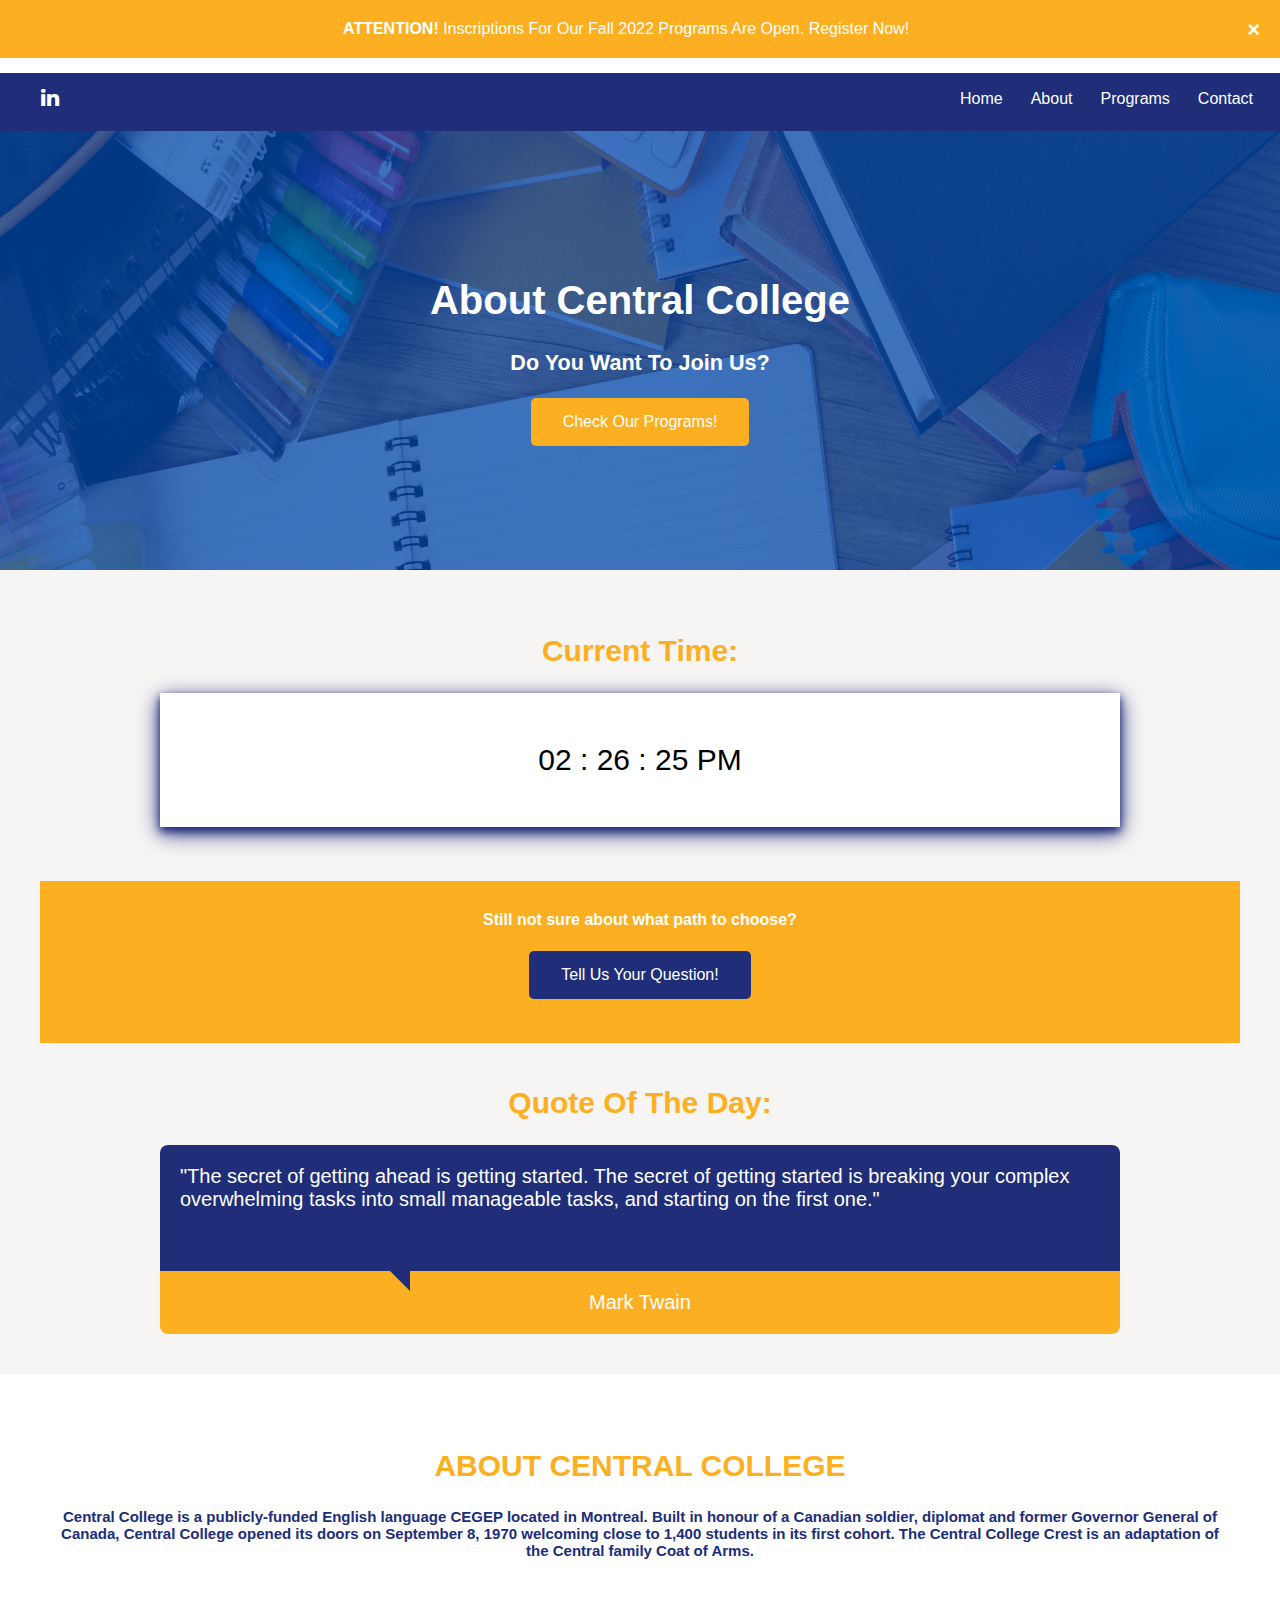
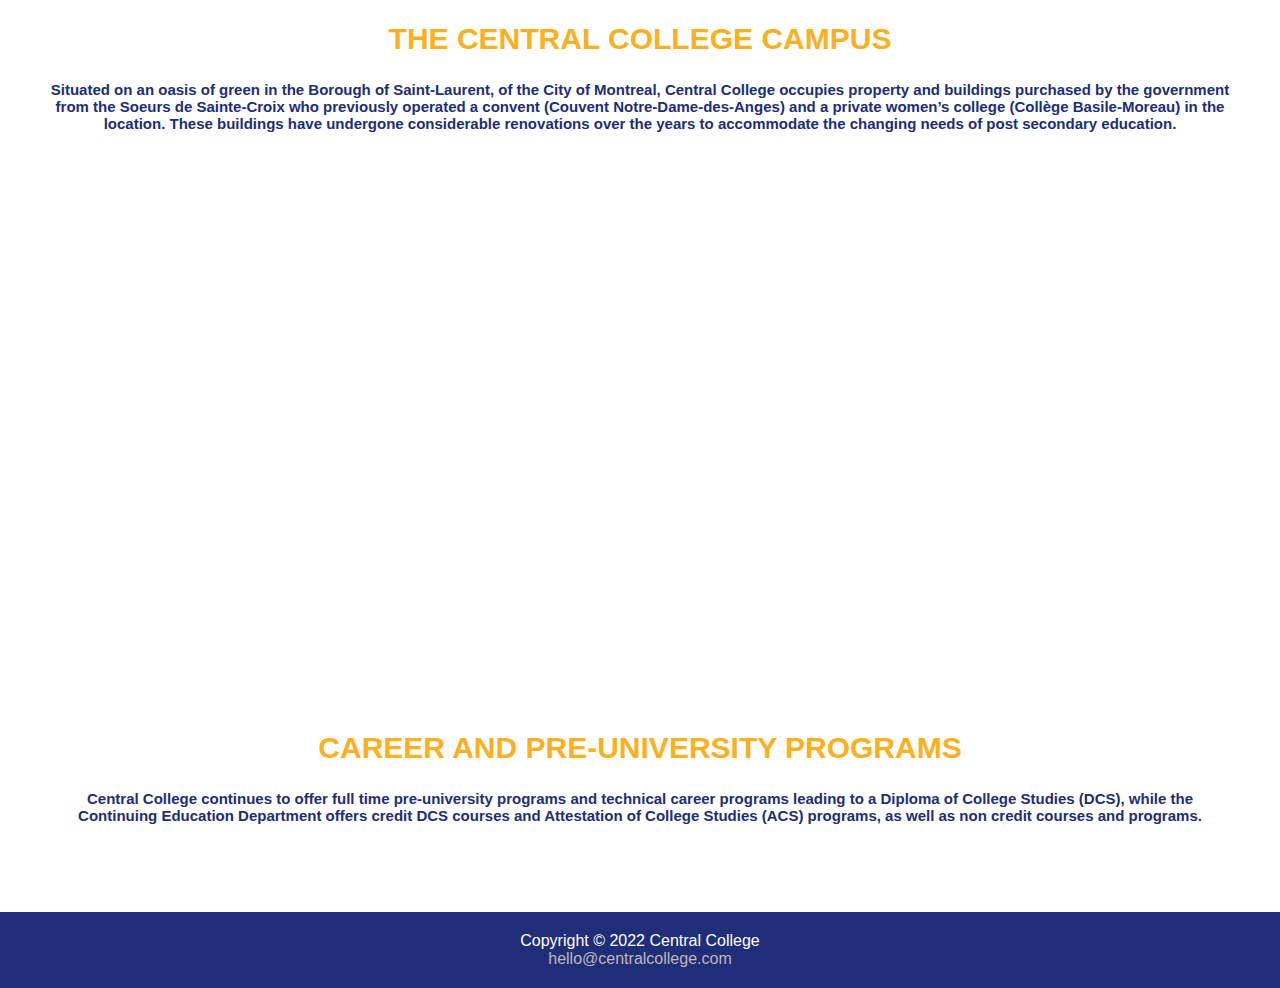
<file: about.html>
<!---------------------------------------------------------->
<!--- Final Project --->  
<!---  Written by: Carolina Torres Restrepo - 2195431 --->  
<!---  Written by: Seky Leonardy Perez Moya - 2195412 --->
<!---  “Responsabilities: We both worked together in HTML, CSS and JavaScript.” --->
<!---  “Responsabilities: Carolina a little more on HTML CSS and Seky more on JavaScript.” --->
<!--- For “Front-End Web Programming” Section 05807 - Winter 2022 ---> 
<!---------------------------------------------------------->
<!DOCTYPE html>
<html lang="en">

<head>
  <title>About</title>
  <link rel="stylesheet" href="stylesheet.css">
  <!-- Add icon library -->
  <link rel="stylesheet" href="https://cdnjs.cloudflare.com/ajax/libs/font-awesome/4.7.0/css/font-awesome.min.css">
  <meta charset="UTF-8">
  <meta name="viewport" content="width=device-width, initial-scale=1">
</head>

<body>
    <!-- Alert Message -->
  <div class ="alert info">
    <span class="closebtn">&times;</span>  
    <strong>ATTENTION!</strong> Inscriptions For Our Fall 2022 Programs Are Open. Register Now!
  </div>
  <div class="navbar">
    <!-- Menu -->
    <ul class="nav navbar navbar-nav navbar-right pull-right">
      <li id="menu"></li><a href="contact.html" class="right">Contact</a>
      <li id="menu"></li><a href="programs.html" class="right">Programs</a>
      <li id="menu"></li><a href="about.html" class="right">About</a>
      <li id="menu"></li><a href="index.html" class="right">Home</a>
    </ul>

    <!-- Small social media icon -->
    <ul class="nav navbar navbar-nav navbar-left pull-left">
      <li id="socmed"><a href="https://ca.linkedin.com/" target="_blank" class="fa fa-linkedin fa-lg"></a></li>
    </ul>
  </div>
  <div class="headerabout">
    <h1>About Central College</h1>
    <h2><b>Do You Want To Join Us?</b></h2>
    <button class="btn btn-success" onclick=" window.open('programs.html', '_self')">Check Our Programs!</button>
  </div>
  <div class="twocolumns">
    <div class="leftside">
         <!-- Clock-->
         <h2 style="text-align: center; color: #fcaf20; font-size: 30px;">Current Time:</h2>
         <div id = "digital-clock"></div>
         <br>
         <br>
         <br>

             <!-- Horizontal bar CTA -->
        <div style="background-color:#fcaf20;color: white;padding:30px 30px 40px; text-align: center;"><strong>Still not sure about what path to choose?</strong>
        <br><br><button style="background-color: #202D79;" class="btn btn-success"
          onclick=" window.open('contact.html', '_self')">Tell Us Your Question!</button>
      </div>

<!-- Quote of the day -->
<br>
      <h2 style="text-align: center; color: #fcaf20; font-size: 30px;">Quote Of The Day:</h2>
      
      <div class="container">
        <div class="quote-box">
          <div class="quote">
            <blockquote>
              "The secret of getting ahead is getting started. The secret of getting started is breaking your complex overwhelming tasks into small manageable tasks, and starting on the first one."
            </blockquote>
          </div>
          <div class="name">
            Mark Twain
          </div>
        </div>
      </div>


    </div>
    <div class="rightmain2">
     
        <h2 style="text-align: center; color: #fcaf20; font-size: 30px;">ABOUT CENTRAL COLLEGE</h2>
        <h4>Central College is a publicly-funded English language CEGEP located in Montreal. Built in honour of a Canadian soldier, diplomat and former Governor General of Canada, Central College opened its doors on September 8, 1970 welcoming close to 1,400 students in its first cohort. The Central College Crest is an adaptation of the Central family Coat of Arms.

        </h4>
        <br>
        <h2 style="text-align: center; color: #fcaf20; font-size: 30px;">THE CENTRAL COLLEGE CAMPUS</h2>
        <h4>Situated on an oasis of green in the Borough of Saint-Laurent, of the City of Montreal, Central College occupies property and buildings purchased by the government from the Soeurs de Sainte-Croix who previously operated a convent (Couvent Notre-Dame-des-Anges) and a private women’s college (Collège Basile-Moreau) in the location. These buildings have undergone considerable renovations over the years to accommodate the changing needs of post secondary education.</h4>
        <br>
        <div align="center">
        <iframe class="videoframe" width="860" height="515" src="https://www.youtube.com/embed/njiyopwBrfw" title="YouTube video player" frameborder="0" allow="accelerometer; autoplay; clipboard-write; encrypted-media; gyroscope; picture-in-picture" allowfullscreen></iframe>
      </div>
        <br>
        <h2 style="text-align: center; color: #fcaf20; font-size: 30px;">CAREER AND PRE-UNIVERSITY PROGRAMS</h2>
        <h4>Central College continues to offer full time pre-university programs and technical career programs leading to a Diploma of College Studies (DCS), while the Continuing Education Department offers credit DCS courses and Attestation of College Studies (ACS) programs, as well as non credit courses and programs.</h4>
        <br>


    </div>
  </div>

  <div class="footer">
    Copyright &copy; 2022 Central College<br>
    <div class = footnav>
      <a href ="mailto:hello@centralcollege.com">hello@centralcollege.com</a>
    </div>
  </div>
  <script src="about.js"></script>
</body>

</html>
</file>
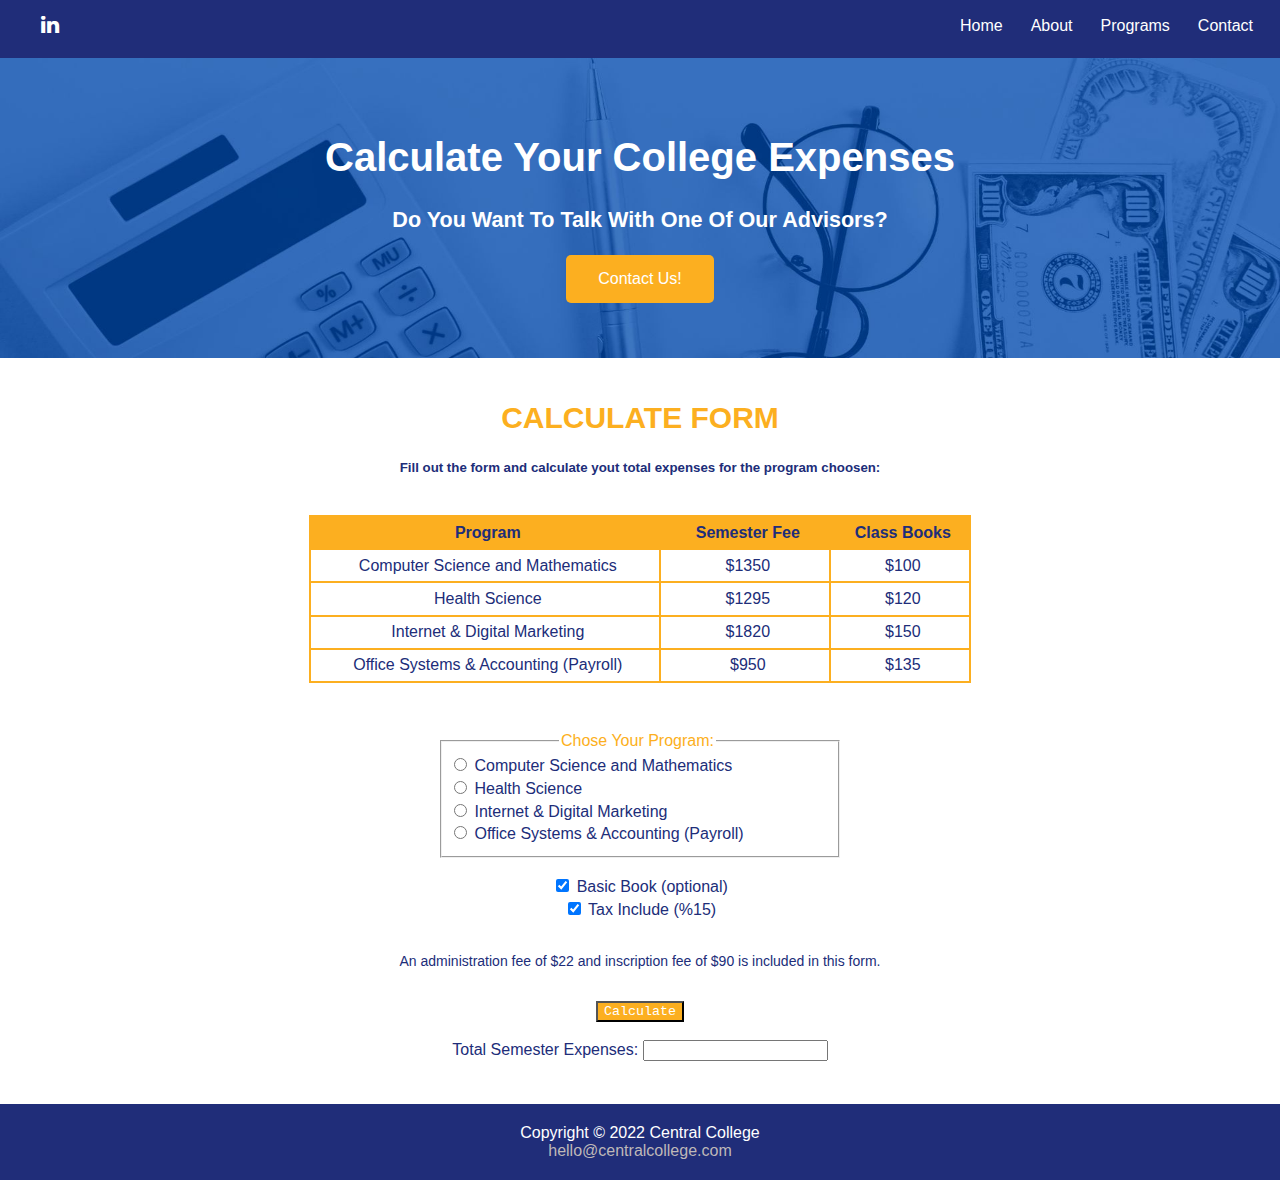
<file: calculate.html>
<!---------------------------------------------------------->
<!--- Final Project --->  
<!---  Written by: Carolina Torres Restrepo - 2195431 --->  
<!---  Written by: Seky Leonardy Perez Moya - 2195412 --->
<!---  “Responsabilities: We both worked together in HTML, CSS and JavaScript.” --->
<!---  “Responsabilities: Carolina a little more on HTML CSS and Seky more on JavaScript.” --->
<!--- For “Front-End Web Programming” Section 05807 - Winter 2022 ---> 
<!---------------------------------------------------------->
<!DOCTYPE html>
<html lang="en">

<head>
  <title>Calculate</title>
  <link rel="stylesheet" href="calculate.css">
  <!-- Add icon library -->
  <link rel="stylesheet" href="https://cdnjs.cloudflare.com/ajax/libs/font-awesome/4.7.0/css/font-awesome.min.css">
  <meta charset="UTF-8">
  <meta name="viewport" content="width=device-width, initial-scale=1">
</head>
<body>
  <div class="navbar">
    <!-- Menu -->
    <ul class="nav navbar navbar-nav navbar-right pull-right">
      <li id="menu"></li><a href="contact.html" class="right">Contact</a>
      <li id="menu"></li><a href="programs.html" class="right">Programs</a>
      <li id="menu"></li><a href="about.html" class="right">About</a>
      <li id="menu"></li><a href="index.html" class="right">Home</a>
    </ul>

    <!-- Small social media icon -->
    <ul class="nav navbar navbar-nav navbar-left pull-left">
      <li id="socmed"><a href="https://ca.linkedin.com/" target="_blank" class="fa fa-linkedin fa-lg"></a></li>
    </ul>
  </div>
  <div class="headercalculate">
    <h1>Calculate Your College Expenses</h1>
    <h2><b>Do You Want To Talk With One Of Our Advisors?</b></h2>
    <button class="btn btn-success" onclick=" window.open('contact.html', '_self')">Contact Us!</button>
  </div>
  <br>
  <h2 class="h2style">CALCULATE FORM</h2>

  <div>
    <h5 style="text-align: center; color: #202D79;">Fill out the form and calculate yout total expenses for the program choosen:</h5>
  
           <!-- Table -->
           <center><table>
            <br>            
          <tr>
            <th class="table1">Program</th>
            <th class="table2">Semester Fee</th>
            <th class="table3">Class Books</th>
          </tr>
          <tr>
            <td>Computer Science and Mathematics</td>
          <td>$1350</td>
          <td>$100</td>
          </tr>
          <tr>
             <td>Health Science</td>
          <td>$1295</td>
          <td>$120</td>
          </tr>
          <tr> 
            <td>Internet & Digital Marketing</td>
            <td>$1820</td>
            <td>$150</td>
          </tr>
          <tr> 
            <td>Office Systems & Accounting (Payroll)</td>
            <td>$950</td>
            <td>$135</td>
          </tr>
          </table></center>
          <br>
          <br>

     <!-- Form -->
    <fieldset>
      <legend>Chose Your Program:</legend>
      <div class="radios">                                                 
      <input type="radio" id="radio1" name="Program" value="Computer Science and Mathematics"> Computer Science and Mathematics<br>
      <input type="radio" id="radio2" name="Program" value="Health Science"> Health Science<br>     
      <input type="radio" id="radio3" name="Program" value="Internet & Digital Marketing"> Internet & Digital Marketing<br> 
      <input type="radio" id="radio4" name="Program" value="Office Systems & Accounting (Payroll)"> Office Systems & Accounting (Payroll)<br>      
      </div>
      </fieldset>
    <br>
    <center><div>
      <input type="checkbox" id="book" name="book"
             checked>
      <label for="book">Basic Book (optional)</label>
    </div></center>
    <center><div>
      <input type="checkbox" id="taxes" name="taxes"
             checked>
      <label for="taxes">Tax Include (%15)</label>
    </div></center>
    <br>
    <p id="paragraph">An administration fee of $22 and inscription fee of $90 is included in this form.</p>
    <br>
    <center><button id="button" type="button" name="calculate" onclick="calculate()">Calculate</button></center>
      <br>

     <center style="color: #202D79;">Total Semester Expenses: <input id="fee" type="text" name="fee" ></center>
     
    </div>
  </div>
<br>
<br>
  <div class="footer">
    Copyright &copy; 2022 Central College<br>
    <div class = footnav>
      <a href ="mailto:hello@centralcollege.com">hello@centralcollege.com</a>
    </div>
  </div>
  <script src="calculate.js"></script>
</body>

</html>
</file>
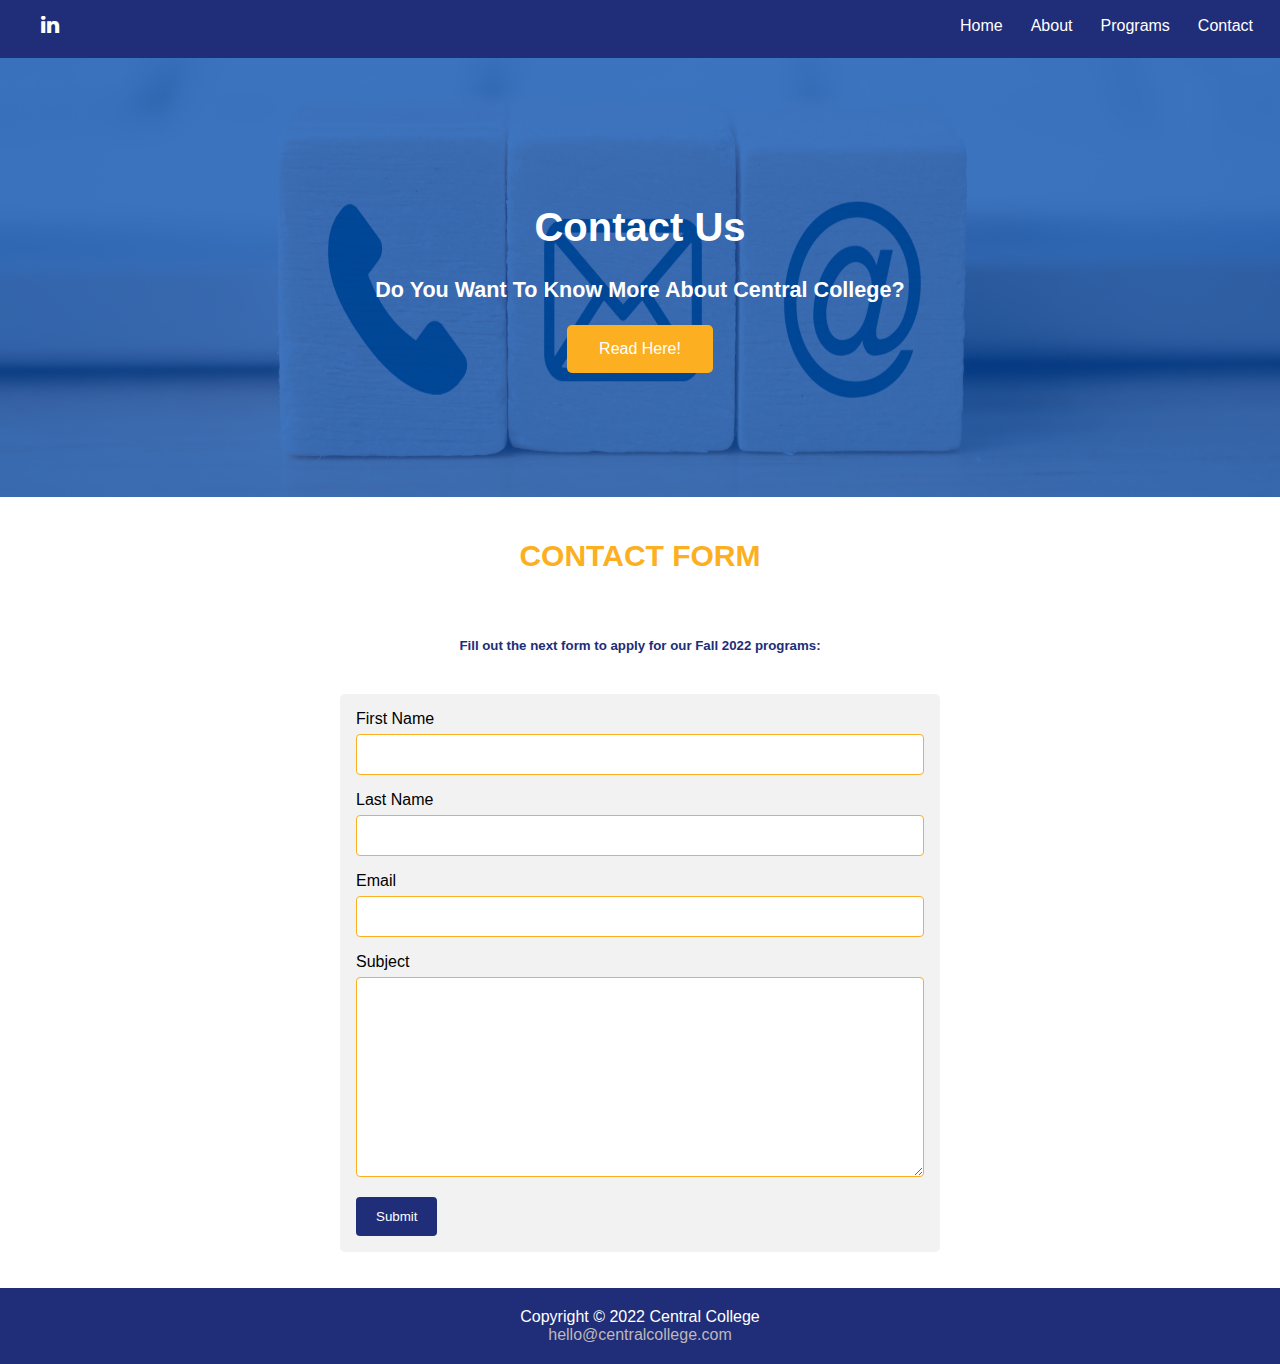
<file: contact.html>
<!---------------------------------------------------------->
<!--- Final Project --->  
<!---  Written by: Carolina Torres Restrepo - 2195431 --->  
<!---  Written by: Seky Leonardy Perez Moya - 2195412 --->
<!---  “Responsabilities: We both worked together in HTML, CSS and JavaScript.” --->
<!---  “Responsabilities: Carolina a little more on HTML CSS and Seky more on JavaScript.” --->
<!--- For “Front-End Web Programming” Section 05807 - Winter 2022 ---> 
<!---------------------------------------------------------->
<!DOCTYPE html>
<html lang="en">

<head>
  <title>Contact</title>
  <link rel="stylesheet" href="stylesheet.css">
  <!-- Add icon library -->
  <link rel="stylesheet" href="https://cdnjs.cloudflare.com/ajax/libs/font-awesome/4.7.0/css/font-awesome.min.css">
  <meta charset="UTF-8">
  <meta name="viewport" content="width=device-width, initial-scale=1">
</head>

<body>
  <div class="navbar">
    <!-- Menu -->
    <ul class="nav navbar navbar-nav navbar-right pull-right">
      <li id="menu"></li><a href="contact.html" class="right">Contact</a>
      <li id="menu"></li><a href="programs.html" class="right">Programs</a>
      <li id="menu"></li><a href="about.html" class="right">About</a>
      <li id="menu"></li><a href="index.html" class="right">Home</a>
    </ul>

    <!-- Small social media icon -->
    <ul class="nav navbar navbar-nav navbar-left pull-left">
      <li id="socmed"><a href="https://ca.linkedin.com/" target="_blank" class="fa fa-linkedin fa-lg"></a></li>
    </ul>
  </div>
  <div class="headercontact">
    <h1>Contact Us</h1>
    <h2><b>Do You Want To Know More About Central College?</b></h2>
    <button class="btn btn-success" onclick=" window.open('about.html', '_self')">Read Here!</button>
  </div>
  <br>
  <h2 style="text-align: center; color: #fcaf20; font-size: 30px;">CONTACT FORM</h2>
  <br>
  <div>
    <h5 style="text-align: center; color: #202D79;">Fill out the next form to apply for our Fall 2022 programs:</h5>
    <br>
    <div class="formcontainercontac">
    <div class="contactformcontainer">
      <!-- <form action="/action_page.php"> -->

      <form name ="ContForm" action="" 
      onsubmit="return ContactForm()" method="">

        <label for="fname">First Name</label>
        <input type="text" id="fname" name="firstname" >
    
        <label for="lname">Last Name</label>
        <input type="text" id="lname" name="lastname" >

        <label for="Email">Email</label>
        <input type="text" id="Email" name="email" >
    
        <label for="subject">Subject</label>
        <textarea id="subject" name="subject"  style="height:200px"></textarea>
    
        <input type="submit" 
        value="Submit" name="Submit" />
      </form>
    </div>
  </div>
    </div>
  </div>
<br>
<br>
  <div class="footer">
    Copyright &copy; 2022 Central College<br>
    <div class = footnav>
      <a href ="mailto:hello@centralcollege.com">hello@centralcollege.com</a>
    </div>
  </div>
  <script src="register.js"></script>
</body>

</html>
</file>
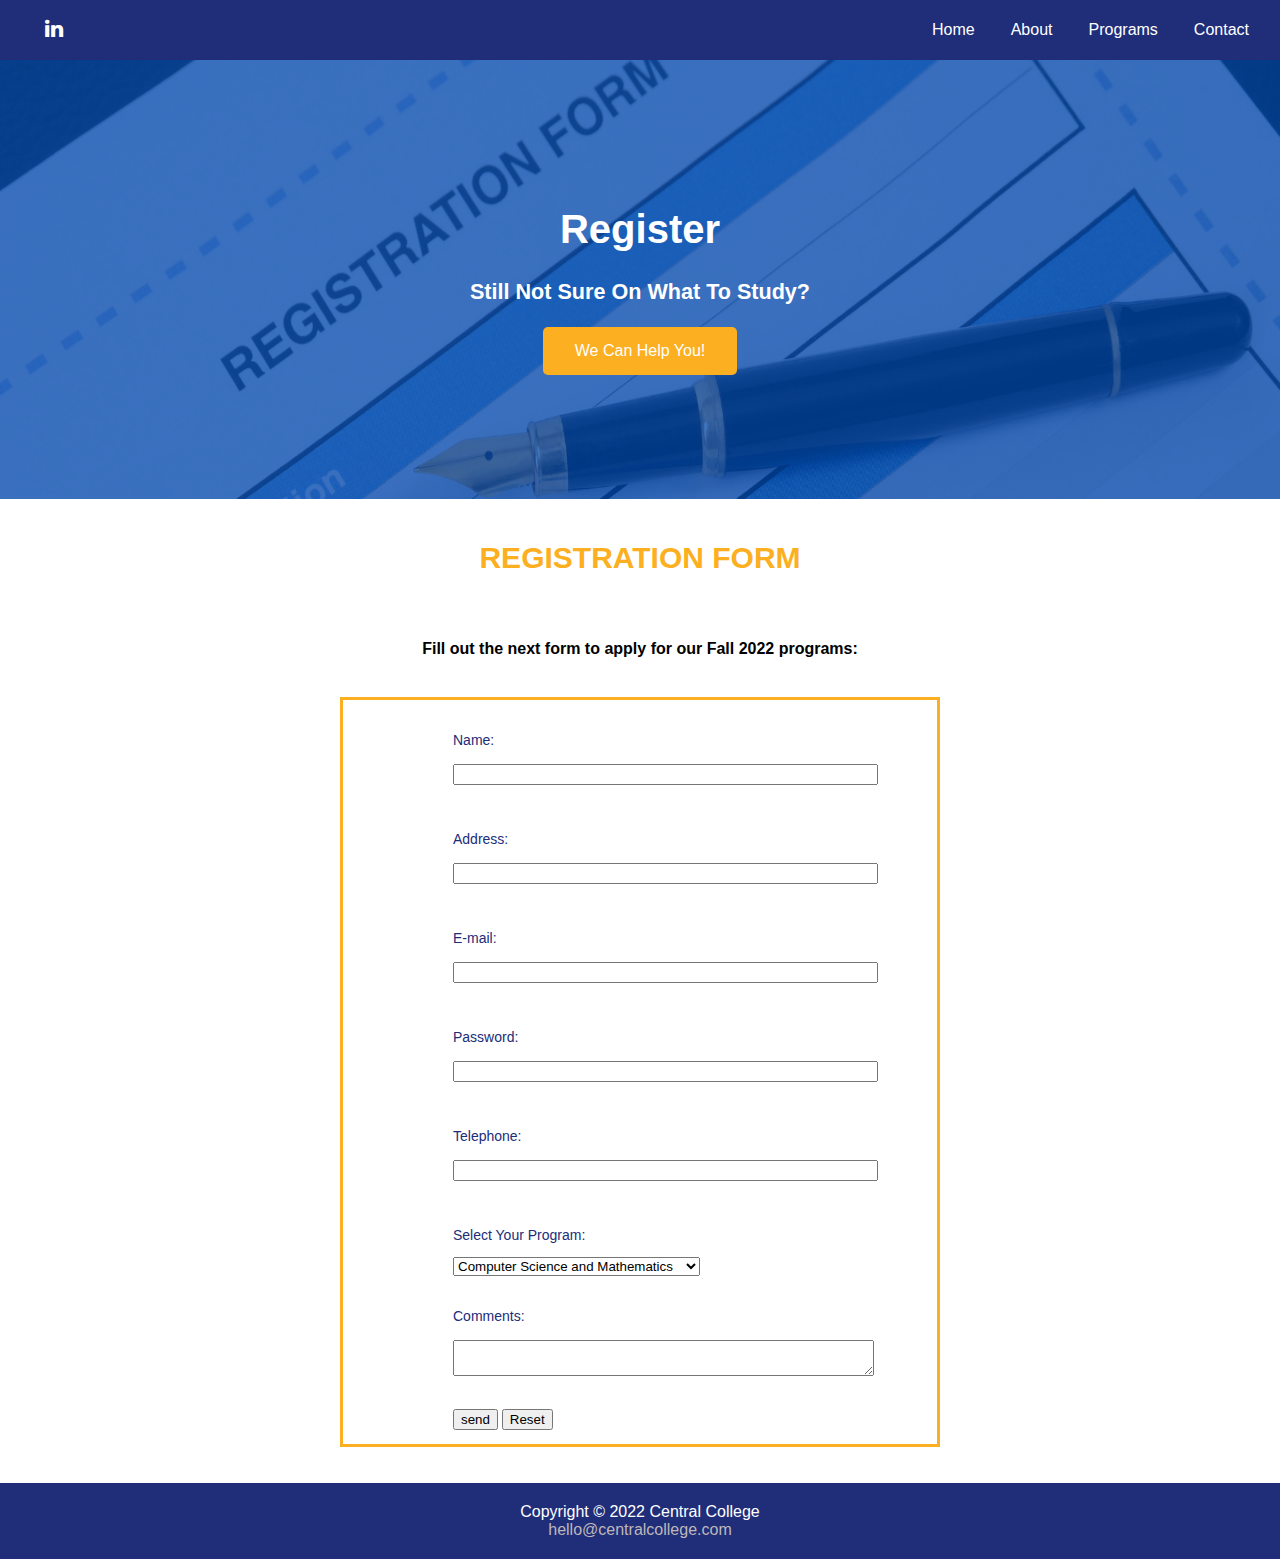
<file: register.html>
<!---------------------------------------------------------->
<!--- Final Project --->  
<!---  Written by: Carolina Torres Restrepo - 2195431 --->  
<!---  Written by: Seky Leonardy Perez Moya - 2195412 --->
<!---  “Responsabilities: We both worked together in HTML, CSS and JavaScript.” --->
<!---  “Responsabilities: Carolina a little more on HTML CSS and Seky more on JavaScript.” --->
<!--- For “Front-End Web Programming” Section 05807 - Winter 2022 ---> 
<!---------------------------------------------------------->
<!DOCTYPE html>
<html lang="en">

<head>
  <title>Register</title>
  <link rel="stylesheet" href="registerstylesheet.css">
  <!-- Add icon library -->
  <link rel="stylesheet" href="https://cdnjs.cloudflare.com/ajax/libs/font-awesome/4.7.0/css/font-awesome.min.css">
  <meta charset="UTF-8">
  <meta name="viewport" content="width=device-width, initial-scale=1">
</head>

<body>
  <div class="navbar">
    <!-- Menu -->
    <ul class="nav navbar navbar-nav navbar-right pull-right">
      <li id="menu"></li><a href="contact.html" class="right">Contact</a>
      <li id="menu"></li><a href="programs.html" class="right">Programs</a>
      <li id="menu"></li><a href="about.html" class="right">About</a>
      <li id="menu"></li><a href="index.html" class="right">Home</a>
    </ul>

    <!-- Small social media icon -->
    <ul class="nav navbar navbar-nav navbar-left pull-left">
      <li id="socmed"><a href="http://www.linkedin.com/in/" target="_blank" class="fa fa-linkedin fa-lg"></a></li>
    </ul>
  </div>
  <div class="headerregister">
    <h1>Register</h1>
    <h2><b>Still Not Sure On What To Study?</b></h2>
    <button class="btn btn-success" onclick=" window.open('contact.html', '_self')">We Can Help You!</button>
  </div>
  <br>
  <h2 style="text-align: center; color: #fcaf20; font-size: 30px;">REGISTRATION FORM</h2>
  <br>
  <div>
    <h4>Fill out the next form to apply for our Fall 2022 programs:</h4>
    <br>
  <form name ="RegForm" action="" 
  onsubmit="return RegistrationForm()" method="">
  
  <br>
  <div class="textsize">
<p>Name: 
  <br>
  <br><input type="text" 
                size="50" name="Name" /></p>
<br />
<p>Address: 
  <br>
  <br><input type="text" 
                   size="50" name="Address" />
</p>
<br />
<p>E-mail: 
  <br>
  <br><input type="text" 
                size="50" name="EMail" /></p>
<br />
<p>Password: 
  <br>
  <br><input type="text" 
             size="50" name="Password" /></p>
<br />
<p>Telephone: 
  <br>
  <br><input type="text" 
            size="50" name="Telephone" /></p>
<br />
</div>
<p>
    Select Your Program: 
</p>
<select type="text" value="" name="Subject">
  <option>Computer Science and Mathematics</option>
  <option>Health Science</option>
  <option>Internet & Digital Marketing</option>
  <option>Office Systems & Accounting (Payroll)</option>
</select>
<br />
<br />
<p>Comments: 
  <br>
  <br><textarea cols="50" 
                  name="Comment"> </textarea></p>
<p>
  <br>
    <input type="submit" 
           value="send" name="Submit" />
    <input type="reset" 
           value="Reset" name="Reset" />
</p>
</form>
</div>
    </div>
  </div>
<br>
<br>
  <div class="footer">
    Copyright &copy; 2022 Central College<br>
    <div class = footnav>
      <a href ="mailto:hello@centralcollege.com">hello@centralcollege.com</a>
    </div>
  </div>
  <script src="register.js"></script>
</body>

</html>
</file>
<file: stylesheet.css>
/*---------------------------------------------------------->
<!--- Final Project --->  
<!---  Written by: Carolina Torres Restrepo - 2195431 --->  
<!---  Written by: Seky Leonardy Perez Moya - 2195412 --->
<!---  “Responsabilities: We both worked together in HTML, CSS and JavaScript.” --->
<!---  “Responsabilities: Carolina a little more on HTML CSS and Seky more on JavaScript.” --->
<!--- For “Front-End Web Programming” Section 05807 - Winter 2022 ---> 
<!---------------------------------------------------------- */

* {
 box-sizing: border-box;
}

/* Style the body */
body {
 font-family: Verdana, sans-serif;;
 margin: 0;
}

p {
  text-align: justify;
  font-size: 14px;
  color: #202D79;
}

h1 {
  text-align: center;
  font-size: 40px;
  color: #ffffff;
}

h4 {
  text-align: center;
  font-size: 15px;
  color: #202D79;
}

/* Header title */
.headerhome {
 padding: 120px;
 text-align: center;
 color: #fff;
 background-image: url(home.png);
    background-size: 100% 100%;
		font-size: 90%;
		min-height: 300px;
}

.headerabout {
  padding: 120px;
  text-align: center;
  color: #fff;
  background-image: url(about.png);
     background-size: 100% 100%;
     font-size: 90%;
     min-height: 300px;
 }

 .headerprograms {
  padding: 120px;
  text-align: center;
  color: #fff;
  background-image: url(programs.png);
     background-size: 100% 100%;
     font-size: 90%;
     min-height: 300px;
 }

 .headerregister {
  padding: 120px;
  text-align: center;
  color: #fff;
  background-image: url(register.png);
     background-size: 100% 100%;
     font-size: 90%;
     min-height: 500px;
 }

 .headercontact {
  padding: 120px;
  text-align: center;
  color: #fff;
  background-image: url(contact.png);
     background-size: 100% 100%;
     font-size: 90%;
     min-height: 300px;
 }

 .headernews {
  padding-top: 30px;
  padding-bottom: 100px;
  text-align: center;
  color: #fff;
  background-image: url(news.png);
     background-size: 100% 90%;
     font-size: 90%;
     min-height: 300px;
     height: 300px;
 }
.footnav a:hover {
  color: #fcaf20;
 }
 .footnav a {
  color: rgb(190, 184, 184);
  text-decoration: none;
 }
/* Increase the font size of the heading */
.header h1 {
 font-size: 40px;
}

/*-------------------------------------------------------------------------------*/
/* Navbar */
.navbar {
 overflow: hidden;
 background-color: #202D79;
 top: 0;
}
/* Style the navigation bar link */
.navbar a {
padding: 1px;
 display: block;
 color: #ffffff;
 text-align: center;
 text-decoration: none;
}
/* Right-aligned menu */
.navbar a.right {
 float: right;
}
/* Change color on hover */
.navbar a:hover {
 color: #fcaf20;
}
/* Navigation bar social media icons */
#socmed {
  display: inline-block !important;
  float: left !important;
  }
  #menu {
    display: inline-block !important;
    float: right !important;
    padding: 13px;
    }
/*-------------------------------------------------------------------------------*/

   /* Home banner button */
    .btn {
      border: none;
      border-radius: 5px;
      background-color: #fcaf20;
      color: #ffffff;
      padding: 15px 32px;
      text-align: center;
      text-decoration: none;
      display: inline-block;
      font-size: 16px;
      margin: 4px 2px;
      cursor: pointer;
    }
    .btn:hover {
      background-color: #e9e9e9;
      color: gray;
    }
/*-------------------------------------------------------------------------------*/

/* Two columns container */
.twocolumns {  
 display: -ms-flexbox; 
 display: flex;
 -ms-flex-wrap: wrap; 
 flex-wrap: wrap;
}
/* Creation of two unequal columns that sits next to each other */
/* Sidebar/left column */
.leftside {
 -ms-flex: 20%; 
 flex: 20%;
 background-color:  #f7f4f4;
 padding: 40px;
}
/* Main column */
.rightmain {   
 -ms-flex: 80%;
 flex: 80%;
 background-color: white;
 padding: 50px;
}
.rightmain2 {   
  -ms-flex: 80%;
  flex: 80%;
  background-color: white;
  padding: 50px;
 }

/*-------------------------------------------------------------------------------*/

/* Images in News/Index page */
.container {
  position: relative;
  width: 80%;
  margin-left:auto; 
  margin-right:auto;
}
.image {
  display: block;
  width: 100%;
  height: auto;
}
.overlay {
  position: absolute;
  top: 0;
  bottom: 0;
  left: 0;
  right: 0;
  height: 100%;
  width: 100%;
  opacity: 0;
  transition: .10s ease;
  background-color: #202D79;
}
.container:hover .overlay {
  opacity: 0.8;
}
.text {
  color: white;
  font-size: 15px;
  position: absolute;
  top: 50%;
  left: 50%;
  -webkit-transform: translate(-50%, -50%);
  -ms-transform: translate(-50%, -50%);
  transform: translate(-50%, -50%);
  text-align: center;
}
/*-------------------------------------------------------------------------------*/
/* Image Gallery/Programs page */
#gallery {
  align-content: center;
  position: relative;
  width: 100%;
  
  margin: 0 auto;
}

/*-------------------------------------------------------------------------------*/
/* Horizontal Images/Programs page */
.containerprograms {
  position: relative;
  align-content: center;
  margin-left:auto; 
  margin-right:auto;
  font-family: Arial;
}
.text-block {
  position: absolute;
  bottom: 20px;
  right: 350px;
  background-color: #ffffff;
  color: white;
  padding-left: 20px;
  padding-right: 20px;
}
/*-------------------------------------------------------------------------------*/

/* Slideshow/Index page */
* {box-sizing: border-box;}
body {font-family: Verdana, sans-serif;}
.mySlides {display: none;}
img {vertical-align: middle;}
/* Slideshow container */
.slideshow-container {
  max-width: 1000px;
  position: relative;
  margin: auto;
}
/* Number text (1/4 etc) */
.numbertext {
  color: #f2f2f2;
  font-size: 12px;
  padding: 8px 12px;
  position: absolute;
  top: 0;
}
/* The dots/bullets/indicators */
.dot {
  height: 15px;
  width: 15px;
  margin: 0 2px;
  background-color: #bbb;
  border-radius: 50%;
  display: inline-block;
  transition: background-color 0.6s ease;
}
.active {
  background-color: #717171;
}
/* Fading animation */
.fade {
  animation-name: fade;
  animation-duration: 1.5s;
}
@keyframes fade {
  from {opacity: .4} 
  to {opacity: 1}
}
/* On smaller screens, decrease text size */
@media only screen and (max-width: 300px) {
  .text {font-size: 11px}
}
/*-------------------------------------------------------------------------------*/

/* Inspirational quote/ About page */
 .quote {
   background-color: #202D79;
   border-top-left-radius: 8px;
   border-top-right-radius: 8px;
   color: #fff;
   margin: 0;
   padding: 20px;
   font-size: 20px;
 }
 .name {
   background-color: #fcaf20;
   border-bottom-left-radius: 8px;
   border-bottom-right-radius: 8px;
   color: #fff;
   font-size: 20px;
   padding: 20px;
   text-align: center;
 }
 /* Reset */
 blockquote {
   padding: 0;
   margin: 0;
 }
 blockquote::after {
   border-color: transparent #202D79; transparent;
   border-image: none;
   border-style: solid;
   border-width: 20px;
   top: 40px;
   content: " ";
   display: block;
   right: 75%;
   position: relative;
 }
/*-------------------------------------------------------------------------------*/

 /* Clock/ About page */
/* Importing Open Sans Condensed Google font */
@import url('https://fonts.googleapis.com/css2?family=Open+Sans+Condensed:wght@300&display=swap');
#digital-clock {
 background-color: #ffff;
 width: 80%;
 margin: auto;
 padding-top: 50px;
 padding-bottom: 50px;
 font-family: 'Open Sans Condensed', sans-serif;
 font-size: 30px;
 text-align: center;
 box-shadow: 0 4px 8px 0 #202D79, 0 6px 20px 0 #202D79;
}
/*-------------------------------------------------------------------------------*/

 /* Alert Message/ About page */
.alert {
  padding: 20px;
  color: white;
  opacity: 1;
  transition: opacity 0.6s;
  margin-bottom: 15px;
  text-align: center;
}
.alert.info {background-color: #fcaf20;}
.closebtn {
  margin-left: 15px;
  color: white;
  font-weight: bold;
  float: right;
  font-size: 22px;
  line-height: 20px;
  cursor: pointer;
  transition: 0.3s;
}
/*-------------------------------------------------------------------------------*/

 /* Contact Form */
input[type=text], select, textarea {
  width: 100%;
  padding: 12px;
  border: 1px solid #fcaf20;
  border-radius: 4px;
  box-sizing: border-box;
  margin-top: 6px;
  margin-bottom: 16px;
  resize: vertical;
}
input[type=submit] {
  background-color: #202D79;
  color: white;
  padding: 12px 20px;
  border: none;
  border-radius: 4px;
  cursor: pointer;
}
input[type=submit]:hover {
  background-color: #202D79;
}
.contactformcontainer {
  border-radius: 5px;
  background-color: #f2f2f2;
  padding: 1em;
}
.formcontainercontac{
  width: 600px;
  margin: 0 auto;
}
/*-------------------------------------------------------------------------------*/

/* Footer */
.footer {
  padding: 20px;
  text-align: center;
  background: #202D79;
  color: white;
  text-decoration: none;
 }
/*-------------------------------------------------------------------------------*/

 /* Responsive layout - when the screen is less than 499px wide, make the navigation links stack on top of each other instead of next to each other */
 @media screen and (max-width: 299px) {
.headernews {
  padding-top: 1px;
  padding-bottom: 100px;
  text-align: center;
  color: #fff;
  background-image: url(news.png);
     background-size: 100% 90%;
     font-size: 80%;
     min-height: 300px;
     height: 300px;
 }
}

/* Responsive layout - when the screen is less than 499px wide, make the navigation links stack on top of each other instead of next to each other */
 @media screen and (min-width: 300px) and  (max-width: 499px) {
  .navbar a {
    float: none;
    width: 100%;    
  }
  .text {
    font-size: 11px;
  }
  .image {
    display: block;
    width: 220PX;
    height: auto;
    margin: 0 auto;
  }
  .btn {
    width: 90px;
    height: 60px;
    padding: 8px 20px;
    font-size: 12px;
  }
  .headerhome {
    padding: 10px;
   }
   
   .headerabout {
     padding: 10px;
    }
   
    .headerprograms {
     padding: 10px;
    }
   
    .headerregister {
     padding: 10px;
    }
   
    .headercontact {
     padding: 10px;
    }
   
    .headernews {
     padding: 120px;
     text-align: center;
     color: #fff;
     background-image: url(news.png);
        background-size: 100% 100%;
        font-size: 90%;
        min-height: 300px;
    }
   .footnav a:hover {
     color: #fcaf20;
    }
    .footnav a {
     color: rgb(190, 184, 184);
     text-decoration: none;
    }
   .header h1 {
    font-size: 30px;
   }
    #menu {
      display: inline-block !important;
      float: right !important;
      margin: 0 auto;
      }
      .leftside {
        -ms-flex: 20%; 
        flex: 20%;
        background-color:  #f7f4f4;
        padding: 1px;
       }
       /* Main column */
       .rightmain {   
        -ms-flex: 80%;
        flex: 80%;
        background-color: white;
        padding: 1px;
       }
       .headernews {
        
        padding-top: 1px;
        padding-bottom: 100px;
        text-align: left;
           background-size: 100% 100%;
           font-size: 0.5em;
           min-height: 300px;
           height: 300px;
       }
       .rightmain2 { 
         width: 5em;
        padding: 1px;
       }
       .videoframe{
         width: 18em;
         height: 15em;
       }
       .formcontainercontac{
        width: 295px;
        margin: 0 auto;
      }
 }
/* Responsive layout - when the screen is less than 700px wide, make the two columns stack on top of each other instead of next to each other */
@media screen and (min-width: 500px) and (max-width: 767px) {
  .row {   
    flex-direction: column;
  }
  .text {
    font-size: 14px;
  }
  .image {
    display: block;
    /* width: 100%; */
    width: 320PX;
    height: auto;
    margin: 0 auto;
  }
  .rightmain2 { 
    width: 5em;
   padding: 1px;
  }
  .videoframe{
    width: 28em;
    height: 20em;
  }
  .formcontainercontac{
    width: 450px;
    margin: 0 auto;
  }
 }
 @media only screen and (min-width: 768px) and (max-width: 1035px) {
  .row {   
    flex-direction: column;
  }
  .image {
    display: block;
    /* width: 100%; */
    width: 320PX;
    height: auto;
    margin: 0 auto;
  }
  .rightmain2 { 
    width: 5em;
   padding: 1px;
  }
  .videoframe{
    width: 28em;
    height: 20em;
  }
  .formcontainercontac{
    width: 500px;
    margin: 0 auto;
  }
}
</file>
<file: calculate.css>
/*---------------------------------------------------------->
<!--- Final Project --->  
<!---  Written by: Carolina Torres Restrepo - 2195431 --->  
<!---  Written by: Seky Leonardy Perez Moya - 2195412 --->
<!---  “Responsabilities: We both worked together in HTML, CSS and JavaScript.” --->
<!---  “Responsabilities: Carolina a little more on HTML CSS and Seky more on JavaScript.” --->
<!--- For “Front-End Web Programming” Section 05807 - Winter 2022 ---> 
<!---------------------------------------------------------- */

* {
  box-sizing: border-box;
 }
 
 /* Style the body */
 body {
  font-family: Verdana, sans-serif;;
  margin: 0;
 }
 
 p {
   text-align: justify;
   font-size: 14px;
   color: #202D79;
 }
 
 h1 {
   text-align: center;
   font-size: 40px;
   color: #ffffff;
 }
 
 h4 {
   text-align: center;
   font-size: 15px;
   color: #202D79;
 }
 
 /* Header title */
 .headercalculate {
  padding: 50px;
  text-align: center;
  color: #fff;
  background-image: url(calculate.jpg);
     background-size: 100% 100%;
         font-size: 90%;
         min-height: 300px;
         background-repeat: no-repeat;
 }

 /*-------------------------------------------------------------------------------*/
 /* Table */
table, th, td {  
  border: 2px solid #fcaf20;
  border-collapse: collapse; 
  padding-top: 1%;
  padding-bottom: 1%;
  padding-left: 1%;
  margin-bottom: 1%;
  text-align:center;
  color: #202D79;
}
/* To center the table */
table.center {
  margin-left:auto; 
  margin-right:auto;
}
.table1 {
  width: 350px;
  background-color:#fcaf20;
}
.table2 {
  width: 170px;
  background-color:#fcaf20;
}
.table3 {
  width: 140px;
  background-color:#fcaf20;
}

/* Form */
form { display: flex; flex-flow: column nowrap; 
  color: #202D79;
}

fieldset {
  color: #202D79;
  text-align: left;
  padding-left: 7px;
  margin: 0 auto;
  width: 400px;

}
input, textarea {
 margin-bottom: .5em; 
  color: #202D79;}

  label {
      color: #202D79;
    }
#paragraph{
text-align: center;
}


/* Salary Calculator Form */
legend{
  text-align: center;
   color: #fcaf20;
  }

  #hours{
    background-color: #ffeef8;
  }
  #salary{
    background-color: #ffeef8;
  }
  #numberhrs{
    text-align: center;
  }
  
  #button{
    text-align: center;
    font-family: monospace, 'Courier New', Courier, sans-serif; 
    color: #fff;
    background: #fcaf20;
  }
  
 /*-------------------------------------------------------------------------------*/
    /* Increase the font size of the heading */
    .header h1 {
     font-size: 40px;
    }
    
    /*-------------------------------------------------------------------------------*/
    /* Navbar */
    .navbar {
     overflow: hidden;
     background-color: #202D79;
     top: 0;
    }
    /* Style the navigation bar link */
    .navbar a {
    padding: 1px;
     display: block;
     color: #ffffff;
     text-align: center;
     text-decoration: none;
    }
    /* Right-aligned menu */
    .navbar a.right {
     float: right;
    }
    /* Change color on hover */
    .navbar a:hover {
     color: #fcaf20;
    }
    /* Navigation bar social media icons */
    #socmed {
      display: inline-block !important;
      float: left !important;
      }
      #menu {
        display: inline-block !important;
        float: right !important;
        padding: 13px;
        }
        .h2style{
          text-align: center; 
          color: #fcaf20; 
          font-size: 30px;
        }
    /*-------------------------------------------------------------------------------*/
    
       /* Home banner button */
        .btn {
          border: none;
          border-radius: 5px;
          background-color: #fcaf20;
          color: #ffffff;
          padding: 15px 32px;
          text-align: center;
          text-decoration: none;
          display: inline-block;
          font-size: 16px;
          margin: 4px 2px;
          cursor: pointer;
        }
        .btn:hover {
          background-color: #e9e9e9;
          color: gray;
        }
    /*-------------------------------------------------------------------------------*/

    /*-------------------------------------------------------------------------------*/

/* Footer */
.footer {
  padding: 20px;
  text-align: center;
  background: #202D79;
  color: white;
  text-decoration: none;
 }
 footnav a:hover {
  color: #fcaf20;
 }
 .footnav a {
  color: rgb(190, 184, 184);
  text-decoration: none;
 }
/*-------------------------------------------------------------------------------*/

 /* Responsive layout - when the screen is less than 499px wide, make the navigation links stack on top of each other instead of next to each other */
 @media screen and (max-width: 299px) {
.headernews {
  padding-top: 1px;
  padding-bottom: 100px;
  text-align: center;
  color: #fff;
  background-image: url(news.png);
     background-size: 100% 90%;
     font-size: 80%;
     min-height: 300px;
     height: 300px;
 }
}

/* Responsive layout - when the screen is less than 499px wide, make the navigation links stack on top of each other instead of next to each other */
 @media screen and (min-width: 300px) and  (max-width: 499px) {
  .navbar a {
    float: none;
    width: 100%;    
  }
  .headercalculate {
    padding: 30px;
    font-size: 50%;
   }
  .text {
    font-size: 11px;
  }
  .image {
    display: block;
    width: 220PX;
    height: auto;
    margin: 0 auto;
  }
  .btn {
    width: 90px;
    height: 60px;
    padding: 8px 20px;
    font-size: 12px;
  }
  .headerhome {
    padding: 10px;
   }
   
   .headerabout {
     padding: 10px;
    }
   
    .headerprograms {
     padding: 10px;
    }
   
    .headerregister {
     padding: 10px;
    }
   
    .headercontact {
     padding: 10px;
    }
   
    .headernews {
     padding: 120px;
     text-align: center;
     color: #fff;
     background-image: url(news.png);
        background-size: 100% 100%;
        font-size: 90%;
        min-height: 300px;
    }
   .footnav a:hover {
     color: #fcaf20;
    }
    .footnav a {
     color: rgb(190, 184, 184);
     text-decoration: none;
    }
   .header h1 {
    font-size: 30px;
   }
    #menu {
      display: inline-block !important;
      float: right !important;
      margin: 0 auto;
      }
      .leftside {
        -ms-flex: 20%; 
        flex: 20%;
        background-color:  #f7f4f4;
        padding: 1px;
       }
       /* Main column */
       .rightmain {   
        -ms-flex: 80%;
        flex: 80%;
        background-color: white;
        padding: 1px;
       }
       .headernews {
        
        padding-top: 1px;
        padding-bottom: 100px;
        text-align: left;
           background-size: 100% 100%;
           font-size: 0.5em;
           min-height: 300px;
           height: 300px;
       }
       .rightmain2 { 
         width: 5em;
        padding: 1px;
       }
       .videoframe{
         width: 18em;
         height: 15em;
       }
       .formcontainercontac{
        width: 295px;
        margin: 0 auto;
      }
      table {
        width: 23em;
        font-size: 80%;
      }
      fieldset {
        width: 23em;
        font-size: 80%;
      }
      h1{
        font-size: 3em;
      }
      .h2style{
        font-size: 25px;
        text-align: center; 
        color: #fcaf20; 
      }
      #book{
        font-size: 5px;
      }
      #taxes{
        font-size: 5px;
      }
 }
/* Responsive layout - when the screen is less than 700px wide, make the two columns stack on top of each other instead of next to each other */
@media screen and (min-width: 500px) and (max-width: 767px) {
  .row {   
    flex-direction: column;
  }
  .text {
    font-size: 14px;
  }
  .image {
    display: block;
    /* width: 100%; */
    width: 320PX;
    height: auto;
    margin: 0 auto;
  }
  .rightmain2 { 
    width: 5em;
   padding: 1px;
  }
  .videoframe{
    width: 28em;
    height: 20em;
  }
  .formcontainercontac{
    width: 450px;
    margin: 0 auto;
  }
  table {
    width: 32em;
    font-size: 90%;
  }
 }
 @media only screen and (min-width: 768px) and (max-width: 1035px) {
  .row {   
    flex-direction: column;
  }
  .image {
    display: block;
    /* width: 100%; */
    width: 320PX;
    height: auto;
    margin: 0 auto;
  }
  .rightmain2 { 
    width: 5em;
   padding: 1px;
  }
  .videoframe{
    width: 28em;
    height: 20em;
  }
  .formcontainercontac{
    width: 500px;
    margin: 0 auto;
  }
}
</file>
<file: registerstylesheet.css>
/*---------------------------------------------------------->
<!--- Final Project --->  
<!---  Written by: Carolina Torres Restrepo - 2195431 --->  
<!---  Written by: Seky Leonardy Perez Moya - 2195412 --->
<!---  “Responsabilities: We both worked together in HTML, CSS and JavaScript.” --->
<!---  “Responsabilities: Carolina a little more on HTML CSS and Seky more on JavaScript.” --->
<!--- For “Front-End Web Programming” Section 05807 - Winter 2022 ---> 
<!---------------------------------------------------------- */

* {
 box-sizing: border-box;
}

/* Style the body */
body {
 font-family: Verdana, sans-serif;;
 margin: 0;
}

p {
  text-align: justify;
  font-size: 14px;
  color: #202D79;
}

h1 {
  text-align: center;
  font-size: 40px;
  color: #ffffff;
}
h4{
  text-align: center;
}
/* Header title */
 .headerregister {
  padding: 120px;
  text-align: center;
  color: #fff;
  background-image: url(register.png);
     background-size: 100% 100%;
     font-size: 90%;
     min-height: 300px;
 }

/* Increase the font size of the heading */
.header h1 {
 font-size: 40px;
}
/*-------------------------------------------------------------------------------*/
/* Navbar */
.navbar {
 overflow: hidden;
 background-color: #202D79;
 top: 0;
}
/* Style the navigation bar link */
.navbar a {
padding: 5px;
 display: block;
 color: #ffffff;
 text-align: center;
 text-decoration: none;
}
/* Right-aligned menu */
.navbar a.right {
 float: right;
}
/* Change color on hover */
.navbar a:hover {
 color: #fcaf20;
}
/* Navigation bar social media icons */
#socmed {
  display: inline-block !important;
  float: left !important;
  }
  #menu {
    display: inline-block !important;
    float: right !important;
    padding: 13px;
    }
/*-------------------------------------------------------------------------------*/

   /* Home banner button */
    .btn {
      border: none;
      border-radius: 5px;
      background-color: #fcaf20;
      color: #ffffff;
      padding: 15px 32px;
      text-align: center;
      text-decoration: none;
      display: inline-block;
      font-size: 16px;
      margin: 4px 2px;
      cursor: pointer;
    }
    .btn:hover {
      background-color: #e9e9e9;
      color: gray;
    }

/*-------------------------------------------------------------------------------*/
/* Registration Form */ 
form { 
  /* width: 100%; */
  border: 3px solid #fcaf20;
 padding-left: 110px;
  margin: 0 auto;
  width: 600px;
}
 
/* Footer */
.footer {
  padding: 20px;
  text-align: center;
  background: #202D79;
  color: white;
  text-decoration: none;
 }
 .footnav a:hover {
  color: #fcaf20;
 }
 .footnav a {
  color: rgb(190, 184, 184);
  text-decoration: none;
 }
/*-------------------------------------------------------------------------------*/

  /* Responsive layout - when the screen is less than 499px wide, make the navigation links stack on top of each other instead of next to each other */
  @media screen and (max-width: 499px) {
    .navbar a {
      float: none;
      width: 100%;
    }
    .headerregister {
      padding: 10px;
     }
     form { 
      /* width: 100%; */
      border: 3px solid #fcaf20;
     padding-left: 5px;
      margin: 0 auto;
      width: 300px;
    }
    .textsize input{
      width: 98%;
    }
    textarea{
      width: 98%;
    }
   }
  /* Responsive layout - when the screen is less than 700px wide, make the two columns stack on top of each other instead of next to each other */
  @media screen and (min-width: 500px) and (max-width: 767px) {
    .row {   
      flex-direction: column;
    }
    form { 
      /* width: 100%; */
      border: 3px solid #fcaf20;
     padding-left: 5px;
      margin: 0 auto;
      width: 450px;
    }
    .textsize input{
      width: 98%;
    }
    textarea{
      width: 98%;
    }
   }
   @media only screen and (min-width: 768px) and (max-width: 1035px) {
  
  }
</file>
